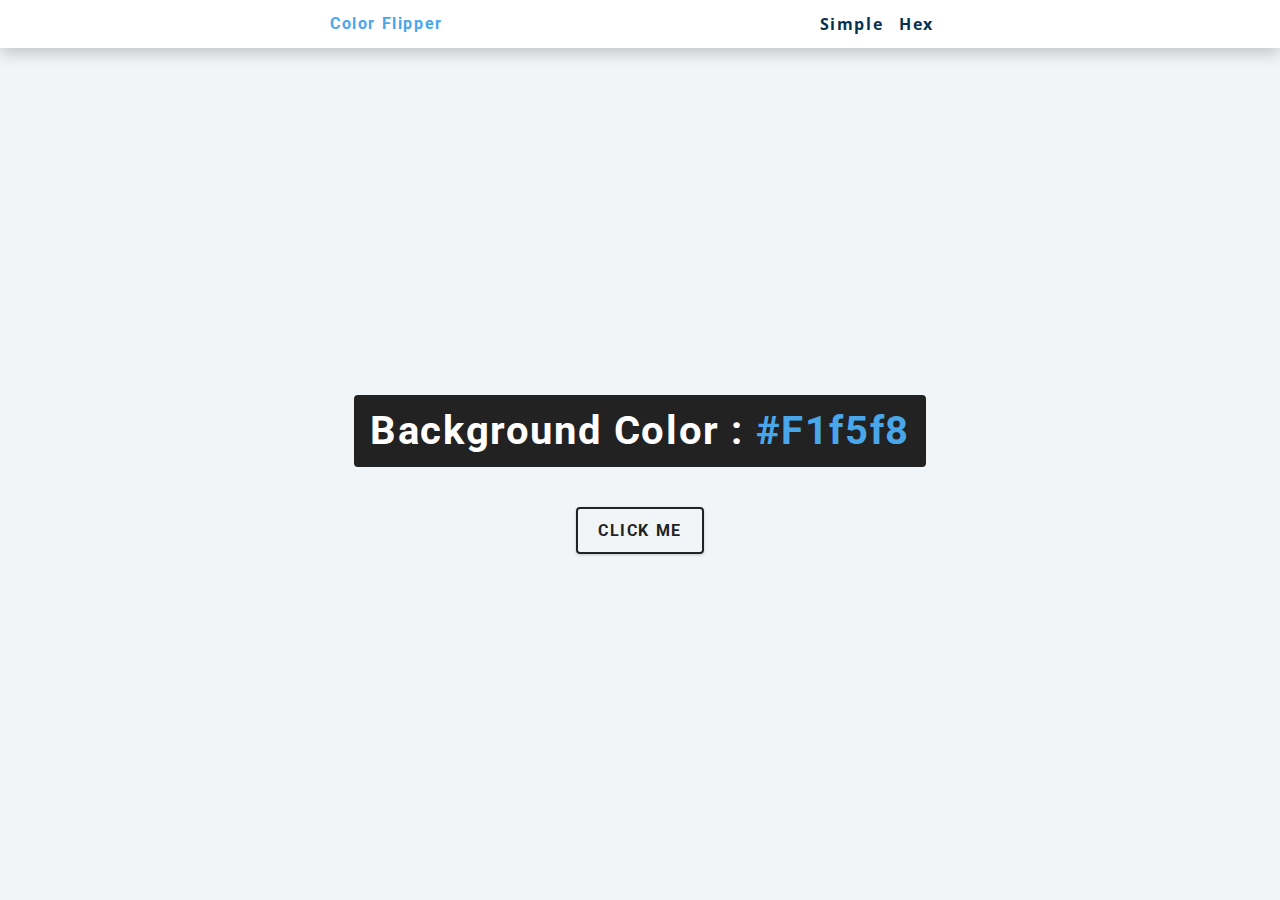
<file: color-flipper/index.html>
<!DOCTYPE html>
<html lang="en">
  <head>
    <meta charset="UTF-8" />
    <meta name="viewport" content="width=device-width, initial-scale=1.0" />
    <title>Color Flipper || Simple</title>

    <!-- styles -->
    <link rel="stylesheet" href="styles.css" />
  </head>
  <body>
    <nav>
      <div class="nav-center">
        <h4>color flipper</h4>
        <ul class="nav-links">
          <li><a href="index.html">simple</a></li>
          <li><a href="hex.html">hex</a></li>
        </ul>
      </div>
    </nav>
    <main>
      <div class="container">
        <h2>background color : <span class="color">#f1f5f8</span></h2>
        <button class="btn btn-hero" id="btn">click me</button>
      </div>
    </main>
    <!-- javascript -->
    <script src="app.js"></script>
  </body>
</html>
</file>
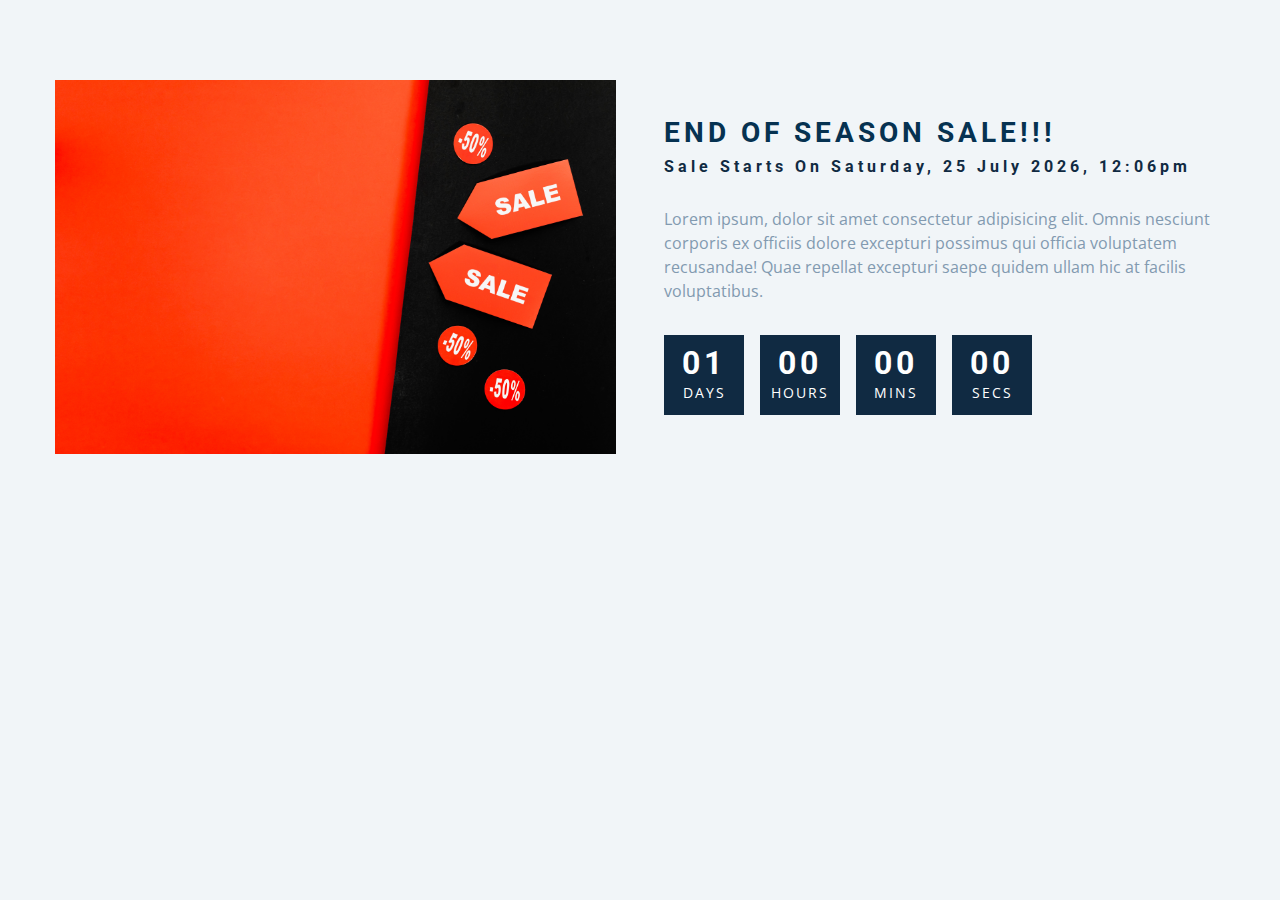
<file: countdown-timer/index.html>
<!DOCTYPE html>
<html lang="en">
  <head>
    <meta charset="UTF-8" />
    <meta name="viewport" content="width=device-width, initial-scale=1.0" />
    <title>Countdown</title>

    <!-- styles -->
    <link rel="stylesheet" href="styles.css" />
  </head>
  <body>
    <section class="section-center">
      <!-- image -->
      <article class="gift-img">
        <img src="./sale.jpg" alt="gift picture">
      </article>
      <!-- info -->
      <article class="gift-info">
        <h3>End of Season sale!!!</h3>
        <h4 class="giveaway"></h4>
        <p>
          Lorem ipsum, dolor sit amet consectetur adipisicing elit. Omnis nesciunt 
          corporis ex officiis dolore excepturi possimus qui officia voluptatem recusandae! 
          Quae repellat excepturi saepe quidem ullam hic at facilis voluptatibus.
        </p>
        <!-- countdown -->
        <div class="deadline">
          <!-- days -->
          <div class="deadline-format">
            <div>
              <h4 class="days">00</h4>
              <span>days</span>
            </div>
          </div>
          <!-- hours -->
          <div class="deadline-format">
            <div>
              <h4 class="hours">00</h4>
              <span>hours</span>
            </div>
          </div>
          <!-- minutes -->
          <div class="deadline-format">
            <div>
              <h4 class="mins">00</h4>
              <span>mins</span>
            </div>
          </div>
          <!-- seconds -->
          <div class="deadline-format">
            <div>
              <h4 class="secs">00</h4>
              <span>secs</span>
            </div>
          </div>
        </div>
      </article>
    </section>
    <!-- javascript -->
    <script src="app.js"></script>
  </body>
</html>
</file>
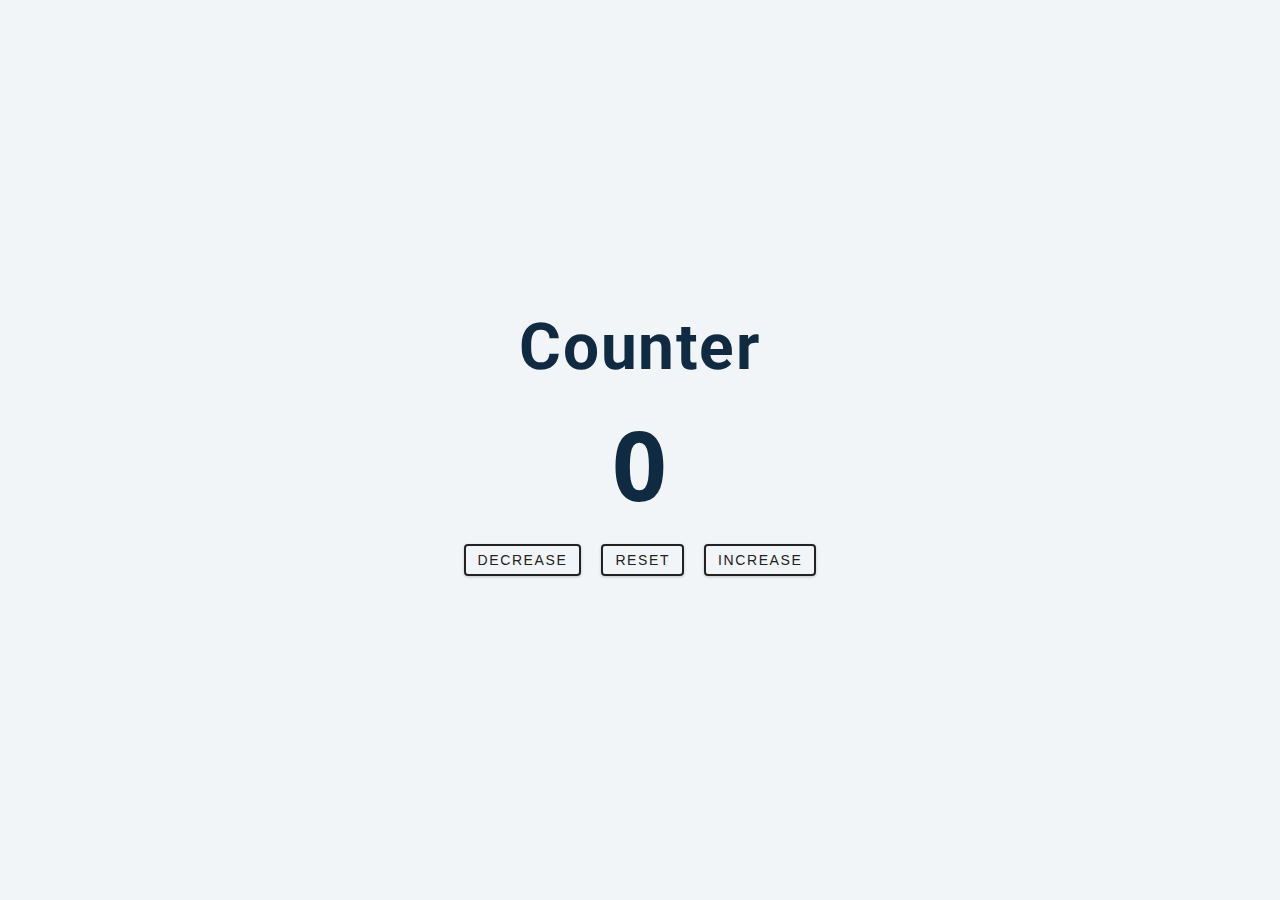
<file: counter/index.html>
<!DOCTYPE html>
<html lang="en">
  <head>
    <meta charset="UTF-8" />
    <meta name="viewport" content="width=device-width, initial-scale=1.0" />
    <title>Counter</title>

    <!-- styles -->
    <link rel="stylesheet" href="styles.css" />
  </head>
  <body>
    <main>
      <div class="container">
        <h1>counter</h1>
        <span id="value">0</span>
        <div class="button-container">
          <button class="btn decrease">decrease</button>
          <button class="btn reset">reset</button>
          <button class="btn increase">increase</button>
        </div>
      </div>
    </main>
    <!-- javascript -->
    <script src="app.js"></script>
  </body>
</html>
</file>
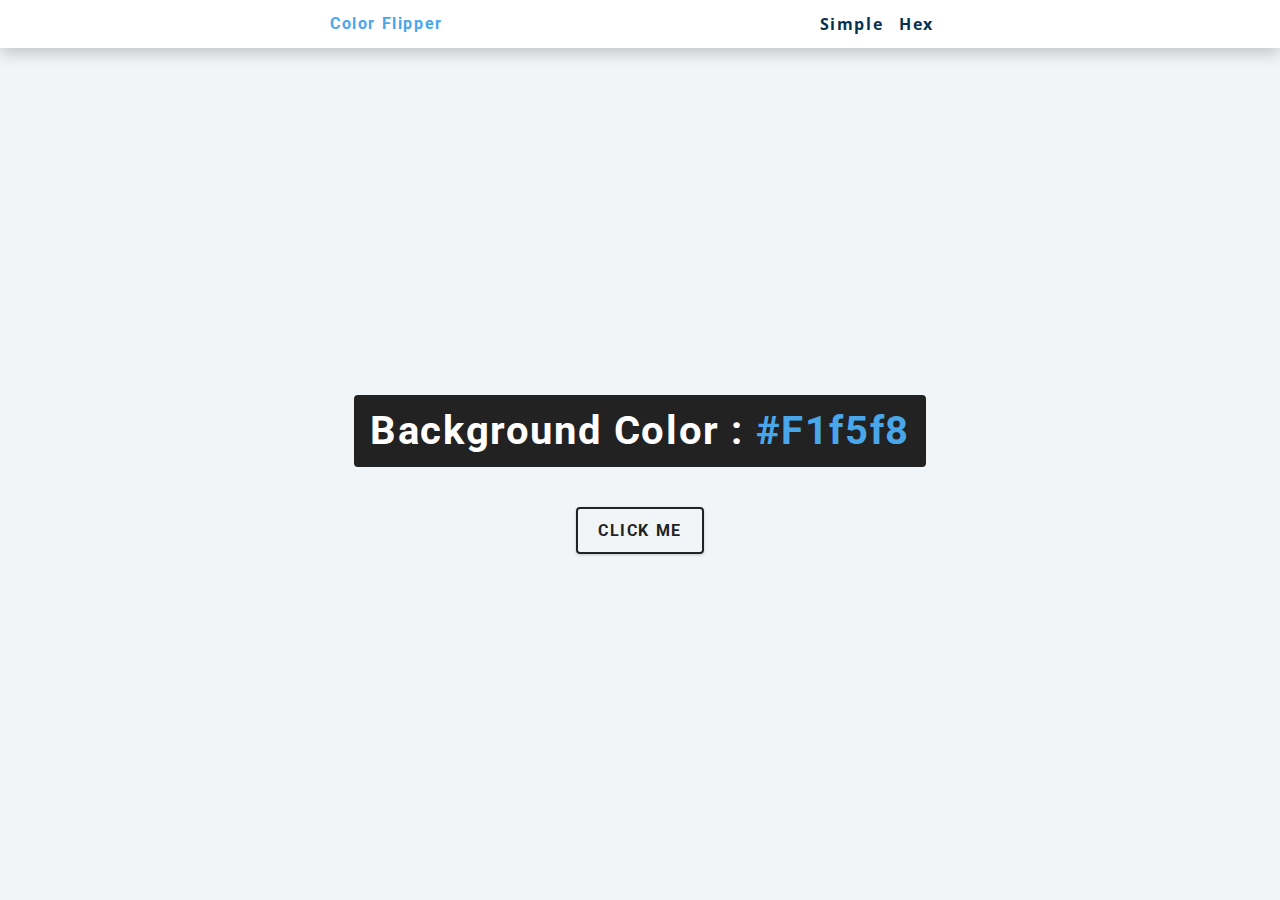
<file: color-flipper/hex.html>
<!DOCTYPE html>
<html lang="en">
  <head>
    <meta charset="UTF-8" />
    <meta name="viewport" content="width=device-width, initial-scale=1.0" />
    <title>
      Color Flipper || Simple
    </title>

    <!-- styles -->
    <link rel="stylesheet" href="styles.css" />
  </head>

  <body>
    <nav>
      <div class="nav-center">
        <h4>color flipper</h4>
        <ul class="nav-links">
          <li><a href="index.html">simple</a></li>
          <li><a href="hex.html">hex</a></li>
        </ul>
      </div>
    </nav>
    <main>
      <div class="container">
        <h2>background color : <span class="color">#f1f5f8</span></h2>
        <button class="btn btn-hero" id="btn">click me</button>
      </div>
    </main>
    <!-- javascript -->
    <script src="hex.js"></script>
  </body>
</html>
</file>
<file: color-flipper/styles.css>
/*
=============== 
Fonts
===============
*/
@import url("https://fonts.googleapis.com/css?family=Open+Sans|Roboto:400,700&display=swap");

/*
=============== 
Variables
===============
*/

:root {
  /* dark shades of primary color*/
  --clr-primary-1: hsl(205, 86%, 17%);
  --clr-primary-2: hsl(205, 77%, 27%);
  --clr-primary-3: hsl(205, 72%, 37%);
  --clr-primary-4: hsl(205, 63%, 48%);
  /* primary/main color */
  --clr-primary-5: hsl(205, 78%, 60%);
  /* lighter shades of primary color */
  --clr-primary-6: hsl(205, 89%, 70%);
  --clr-primary-7: hsl(205, 90%, 76%);
  --clr-primary-8: hsl(205, 86%, 81%);
  --clr-primary-9: hsl(205, 90%, 88%);
  --clr-primary-10: hsl(205, 100%, 96%);
  /* darkest grey - used for headings */
  --clr-grey-1: hsl(209, 61%, 16%);
  --clr-grey-2: hsl(211, 39%, 23%);
  --clr-grey-3: hsl(209, 34%, 30%);
  --clr-grey-4: hsl(209, 28%, 39%);
  /* grey used for paragraphs */
  --clr-grey-5: hsl(210, 22%, 49%);
  --clr-grey-6: hsl(209, 23%, 60%);
  --clr-grey-7: hsl(211, 27%, 70%);
  --clr-grey-8: hsl(210, 31%, 80%);
  --clr-grey-9: hsl(212, 33%, 89%);
  --clr-grey-10: hsl(210, 36%, 96%);
  --clr-white: #fff;
  --clr-red-dark: hsl(360, 67%, 44%);
  --clr-red-light: hsl(360, 71%, 66%);
  --clr-green-dark: hsl(125, 67%, 44%);
  --clr-green-light: hsl(125, 71%, 66%);
  --clr-black: #222;
  --ff-primary: "Roboto", sans-serif;
  --ff-secondary: "Open Sans", sans-serif;
  --transition: all 0.3s linear;
  --spacing: 0.1rem;
  --radius: 0.25rem;
  --light-shadow: 0 5px 15px rgba(0, 0, 0, 0.1);
  --dark-shadow: 0 5px 15px rgba(0, 0, 0, 0.2);
  --max-width: 1170px;
  --fixed-width: 620px;
}
/*
=============== 
Global Styles
===============
*/

*,
::after,
::before {
  margin: 0;
  padding: 0;
  box-sizing: border-box;
}
body {
  font-family: var(--ff-secondary);
  background: var(--clr-grey-10);
  color: var(--clr-grey-1);
  line-height: 1.5;
  font-size: 0.875rem;
}
ul {
  list-style-type: none;
}
a {
  text-decoration: none;
}
h1,
h2,
h3,
h4 {
  letter-spacing: var(--spacing);
  text-transform: capitalize;
  line-height: 1.25;
  margin-bottom: 0.75rem;
  font-family: var(--ff-primary);
}
h1 {
  font-size: 3rem;
}
h2 {
  font-size: 2rem;
}
h3 {
  font-size: 1.25rem;
}
h4 {
  font-size: 0.875rem;
}
p {
  margin-bottom: 1.25rem;
  color: var(--clr-grey-5);
}
@media screen and (min-width: 800px) {
  h1 {
    font-size: 4rem;
  }
  h2 {
    font-size: 2.5rem;
  }
  h3 {
    font-size: 1.75rem;
  }
  h4 {
    font-size: 1rem;
  }
  body {
    font-size: 1rem;
  }
  h1,
  h2,
  h3,
  h4 {
    line-height: 1;
  }
}
/*  global classes */

/* section */
.section {
  padding: 5rem 0;
}

.section-center {
  width: 90vw;
  margin: 0 auto;
  max-width: 1170px;
}
@media screen and (min-width: 992px) {
  .section-center {
    width: 95vw;
  }
}
main {
  min-height: 100vh;
  display: grid;
  place-items: center;
}

/*
=============== 
Nav
===============
*/
nav {
  background: var(--clr-white);
  height: 3rem;
  display: grid;
  align-items: center;
  box-shadow: var(--dark-shadow);
}
.nav-center {
  width: 90vw;
  max-width: var(--fixed-width);
  margin: 0 auto;
  display: flex;
  align-items: center;
  justify-content: space-between;
}
.nav-center h4 {
  margin-bottom: 0;
  color: var(--clr-primary-5);
}
.nav-links {
  display: flex;
}
nav a {
  text-transform: capitalize;
  font-weight: 700;
  font-size: 1rem;
  color: var(--clr-primary-1);
  letter-spacing: var(--spacing);
  margin-right: 1rem;
}
nav a:hover {
  color: var(--clr-primary-5);
}
/*
=============== 
Container
===============
*/
main {
  min-height: calc(100vh - 3rem);
  display: grid;
  place-items: center;
}
.container {
  text-align: center;
}
.container h2 {
  background: var(--clr-black);
  color: var(--clr-white);
  padding: 1rem;
  border-radius: var(--radius);
  margin-bottom: 2.5rem;
}
.color {
  color: var(--clr-primary-5);
}
.btn-hero {
  font-family: var(--ff-primary);
  text-transform: uppercase;
  background: transparent;
  color: var(--clr-black);
  letter-spacing: var(--spacing);
  display: inline-block;
  font-weight: 700;
  transition: var(--transition);
  border: 2px solid var(--clr-black);
  cursor: pointer;
  box-shadow: 0 1px 3px rgba(0, 0, 0, 0.2);
  border-radius: var(--radius);
  font-size: 1rem;
  padding: 0.75rem 1.25rem;
}
.btn-hero:hover {
  color: var(--clr-white);
  background: var(--clr-black);
}
</file>
<file: countdown-timer/styles.css>
/*
=============== 
Fonts
===============
*/
@import url("https://fonts.googleapis.com/css?family=Open+Sans|Roboto:400,700&display=swap");

/*
=============== 
Variables
===============
*/

:root {
  /* dark shades of primary color*/
  --clr-primary-1: hsl(205, 86%, 17%);
  --clr-primary-2: hsl(205, 77%, 27%);
  --clr-primary-3: hsl(205, 72%, 37%);
  --clr-primary-4: hsl(205, 63%, 48%);
  /* primary/main color */
  --clr-primary-5: #49a6e9;
  /* lighter shades of primary color */
  --clr-primary-6: hsl(205, 89%, 70%);
  --clr-primary-7: hsl(205, 90%, 76%);
  --clr-primary-8: hsl(205, 86%, 81%);
  --clr-primary-9: hsl(205, 90%, 88%);
  --clr-primary-10: hsl(205, 100%, 96%);
  /* darkest grey - used for headings */
  --clr-grey-1: hsl(209, 61%, 16%);
  --clr-grey-2: hsl(211, 39%, 23%);
  --clr-grey-3: hsl(209, 34%, 30%);
  --clr-grey-4: hsl(209, 28%, 39%);
  /* grey used for paragraphs */
  --clr-grey-5: hsl(210, 22%, 49%);
  --clr-grey-6: hsl(209, 23%, 60%);
  --clr-grey-7: hsl(211, 27%, 70%);
  --clr-grey-8: hsl(210, 31%, 80%);
  --clr-grey-9: hsl(212, 33%, 89%);
  --clr-grey-10: hsl(210, 36%, 96%);
  --clr-white: #fff;
  --clr-red-dark: hsl(360, 67%, 44%);
  --clr-red-light: hsl(360, 71%, 66%);
  --clr-green-dark: hsl(125, 67%, 44%);
  --clr-green-light: hsl(125, 71%, 66%);
  --clr-black: #222;
  --clr-gold: #c59d5f;
  --ff-primary: "Roboto", sans-serif;
  --ff-secondary: "Open Sans", sans-serif;
  --transition: all 0.3s linear;
  --spacing: 0.25rem;
  --radius: 0.5rem;
  --light-shadow: 0 5px 15px rgba(0, 0, 0, 0.1);
  --dark-shadow: 0 5px 15px rgba(0, 0, 0, 0.2);
  --max-width: 1170px;
  --fixed-width: 620px;
}
/*
=============== 
Global Styles
===============
*/

*,
::after,
::before {
  margin: 0;
  padding: 0;
  box-sizing: border-box;
}
body {
  font-family: var(--ff-secondary);
  background: var(--clr-grey-10);
  color: var(--clr-grey-1);
  line-height: 1.5;
  font-size: 0.875rem;
}
ul {
  list-style-type: none;
}
a {
  text-decoration: none;
}
img:not(.logo) {
  width: 100%;
}
img {
  display: block;
}

h1,
h2,
h3,
h4 {
  letter-spacing: var(--spacing);
  text-transform: capitalize;
  line-height: 1.25;
  margin-bottom: 0.75rem;
  font-family: var(--ff-primary);
}
h1 {
  font-size: 3rem;
}
h2 {
  font-size: 2rem;
}
h3 {
  font-size: 1.25rem;
}
h4 {
  font-size: 0.875rem;
}
p {
  margin-bottom: 1.25rem;
  color: var(--clr-grey-5);
}
@media screen and (min-width: 800px) {
  h1 {
    font-size: 4rem;
  }
  h2 {
    font-size: 2.5rem;
  }
  h3 {
    font-size: 1.75rem;
  }
  h4 {
    font-size: 1rem;
  }
  body {
    font-size: 1rem;
  }
  h1,
  h2,
  h3,
  h4 {
    line-height: 1;
  }
}
/*  global classes */

.btn {
  text-transform: uppercase;
  background: transparent;
  color: var(--clr-black);
  padding: 0.375rem 0.75rem;
  letter-spacing: var(--spacing);
  display: inline-block;
  transition: var(--transition);
  font-size: 0.875rem;
  border: 2px solid var(--clr-black);
  cursor: pointer;
  box-shadow: 0 1px 3px rgba(0, 0, 0, 0.2);
  border-radius: var(--radius);
}
.btn:hover {
  color: var(--clr-white);
  background: var(--clr-black);
}
/* section */
.section {
  padding: 5rem 0;
}

.section-center {
  width: 90vw;
  margin: 5rem auto;
  max-width: 1170px;
}

main {
  min-height: 100vh;
  display: grid;
  place-items: center;
}
/*
=============== 
Countdown Timer
===============
*/
.gift-img {
  margin-bottom: 2rem;
}
.gift-info h3 {
  text-transform: uppercase;
  color: var(--clr-primary-1);
}
.gift-info p {
  color: var(--clr-grey-6);
}
.date {
  color: var(--clr-grey-5);
  font-size: 0.85rem;
}
@media screen and (min-width: 992px) {
  .section-center {
    display: grid;
    grid-template-columns: 1fr 1fr;
    place-items: center;
    gap: 3rem;
    width: 95vw;
  }
  .gift-img {
    margin-bottom: 0;
  }
}
.gift-info p {
  margin: 2rem 0;
}
.deadline {
  display: flex;
}
.deadline-format {
  background: var(--clr-grey-1);
  color: var(--clr-white);
  margin-right: 1rem;
  width: 5rem;
  height: 5rem;
  display: grid;
  place-items: center;
  text-align: center;
}
.deadline-format span {
  display: block;
  text-transform: uppercase;
  letter-spacing: 2px;
  font-size: 0.85rem;
}
.deadline h4:not(.expired) {
  font-size: 2rem;
  margin-bottom: 0.25rem;
  letter-spacing: var(--spacing);
}
</file>
<file: counter/styles.css>
/*
=============== 
Fonts
===============
*/
@import url("https://fonts.googleapis.com/css?family=Open+Sans|Roboto:400,700&display=swap");

/*
=============== 
Variables
===============
*/

:root {
  /* dark shades of primary color*/
  --clr-primary-1: hsl(205, 86%, 17%);
  --clr-primary-2: hsl(205, 77%, 27%);
  --clr-primary-3: hsl(205, 72%, 37%);
  --clr-primary-4: hsl(205, 63%, 48%);
  /* primary/main color */
  --clr-primary-5: hsl(205, 78%, 60%);
  /* lighter shades of primary color */
  --clr-primary-6: hsl(205, 89%, 70%);
  --clr-primary-7: hsl(205, 90%, 76%);
  --clr-primary-8: hsl(205, 86%, 81%);
  --clr-primary-9: hsl(205, 90%, 88%);
  --clr-primary-10: hsl(205, 100%, 96%);
  /* darkest grey - used for headings */
  --clr-grey-1: hsl(209, 61%, 16%);
  --clr-grey-2: hsl(211, 39%, 23%);
  --clr-grey-3: hsl(209, 34%, 30%);
  --clr-grey-4: hsl(209, 28%, 39%);
  /* grey used for paragraphs */
  --clr-grey-5: hsl(210, 22%, 49%);
  --clr-grey-6: hsl(209, 23%, 60%);
  --clr-grey-7: hsl(211, 27%, 70%);
  --clr-grey-8: hsl(210, 31%, 80%);
  --clr-grey-9: hsl(212, 33%, 89%);
  --clr-grey-10: hsl(210, 36%, 96%);
  --clr-white: #fff;
  --clr-red-dark: hsl(360, 67%, 44%);
  --clr-red-light: hsl(360, 71%, 66%);
  --clr-green-dark: hsl(125, 67%, 44%);
  --clr-green-light: hsl(125, 71%, 66%);
  --clr-black: #222;
  --ff-primary: "Roboto", sans-serif;
  --ff-secondary: "Open Sans", sans-serif;
  --transition: all 0.3s linear;
  --spacing: 0.1rem;
  --radius: 0.25rem;
  --light-shadow: 0 5px 15px rgba(0, 0, 0, 0.1);
  --dark-shadow: 0 5px 15px rgba(0, 0, 0, 0.2);
  --max-width: 1170px;
  --fixed-width: 620px;
}
/*
=============== 
Global Styles
===============
*/

*,
::after,
::before {
  margin: 0;
  padding: 0;
  box-sizing: border-box;
}
body {
  font-family: var(--ff-secondary);
  background: var(--clr-grey-10);
  color: var(--clr-grey-1);
  line-height: 1.5;
  font-size: 0.875rem;
}
ul {
  list-style-type: none;
}
a {
  text-decoration: none;
}
h1,
h2,
h3,
h4 {
  letter-spacing: var(--spacing);
  text-transform: capitalize;
  line-height: 1.25;
  margin-bottom: 0.75rem;
  font-family: var(--ff-primary);
}
h1 {
  font-size: 3rem;
}
h2 {
  font-size: 2rem;
}
h3 {
  font-size: 1.25rem;
}
h4 {
  font-size: 0.875rem;
}
p {
  margin-bottom: 1.25rem;
  color: var(--clr-grey-5);
}
@media screen and (min-width: 800px) {
  h1 {
    font-size: 4rem;
  }
  h2 {
    font-size: 2.5rem;
  }
  h3 {
    font-size: 1.75rem;
  }
  h4 {
    font-size: 1rem;
  }
  body {
    font-size: 1rem;
  }
  h1,
  h2,
  h3,
  h4 {
    line-height: 1;
  }
}
/*  global classes */

/* section */
.section {
  padding: 5rem 0;
}

.section-center {
  width: 90vw;
  margin: 0 auto;
  max-width: 1170px;
}
@media screen and (min-width: 992px) {
  .section-center {
    width: 95vw;
  }
}
main {
  min-height: 100vh;
  display: grid;
  place-items: center;
}

/*
=============== 
Counter
===============
*/

main {
  min-height: 100vh;
  display: grid;
  place-items: center;
}
.container {
  text-align: center;
}
#value {
  font-size: 6rem;
  font-weight: bold;
}
.btn {
  text-transform: uppercase;
  background: transparent;
  color: var(--clr-black);
  padding: 0.375rem 0.75rem;
  letter-spacing: var(--spacing);
  display: inline-block;
  transition: var(--transition);
  font-size: 0.875rem;
  border: 2px solid var(--clr-black);
  cursor: pointer;
  box-shadow: 0 1px 3px rgba(0, 0, 0, 0.2);
  border-radius: var(--radius);
  margin: 0.5rem;
}
.btn:hover {
  color: var(--clr-white);
  background: var(--clr-black);
}
</file>
